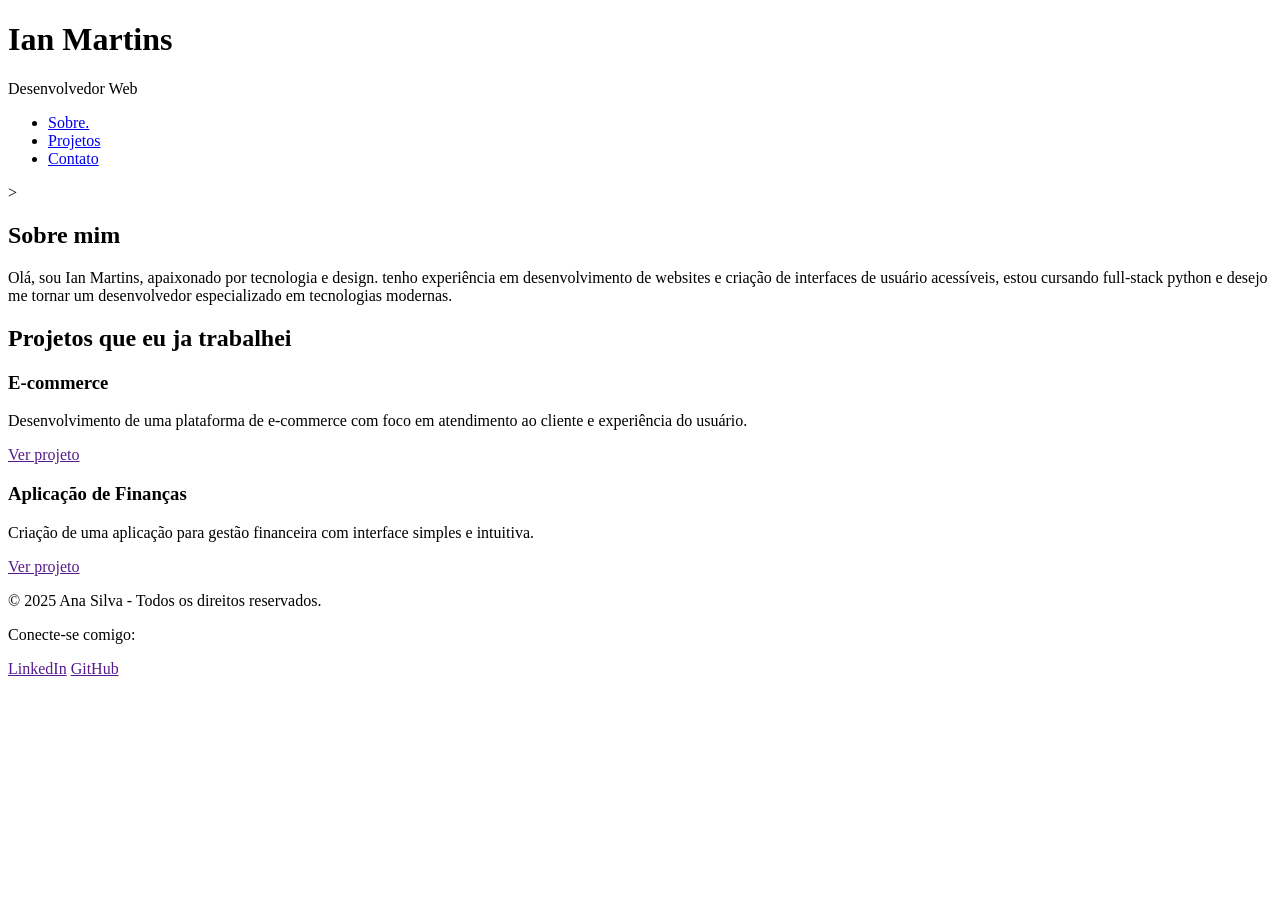
<file: index.html>
<!DOCTYPE html>
<html lang="pt-BR">
<head>
    <meta charset="UTF-8">
    <meta name="viewport" content="width=device-width, initial-scale=1.0">
    <link rel="preconnect" href="https://fonts.googleapis.com">
<link rel="preconnect" href="https://fonts.gstatic.com" crossorigin>
<link href="https://fonts.googleapis.com/css2?family=Poppins:ital,wght@0,100;0,200;0,300;0,400;0,500;0,600;0,700;0,800;0,900;1,100;1,200;1,300;1,400;1,500;1,600;1,700;1,800;1,900&display=swap" rel="stylesheet">
    <title>Sobre - Ian martins</title>
</head>
<body>
    <!-- Cabeçalho -->
<header>
<h1> Ian Martins </h1>
<p> Desenvolvedor Web </p>
     <!--Navegação-->
<nav>
    <ul>
        <li><a href="sobre.html">Sobre.</a></li>
        <li><a href="projetos.html">Projetos</a></li>
        <li><a href="contato.html">Contato</a></li>
    </ul>
</nav>
    </header>>
     <!-- Conteúdo Principal-->
     <main> 
         <!-- Secção Sobre  -->
        <section>
            <h2>Sobre mim</h2>
            <p>Olá, sou Ian Martins, apaixonado por tecnologia e design. tenho experiência em desenvolvimento de websites e criação de interfaces de usuário acessíveis, estou cursando full-stack python e desejo me tornar um desenvolvedor especializado em tecnologias modernas.</p>
        </section>
         <!-- Secção Projetos -->
          <section>
            <h2>Projetos que eu ja trabalhei</h2>
            <article>
                <h3>E-commerce</h3>
                <p>Desenvolvimento de uma plataforma de e-commerce com foco em atendimento ao cliente e experiência do usuário.</p>
                <a href="">Ver projeto</a>
            </article>

            <article>
                <h3>Aplicação de Finanças</h3>
                <p>Criação de uma aplicação para gestão financeira com interface simples e intuitiva.</p>
                <a href="">Ver projeto</a>
            </article>
        </section>
     </main>
    <!-- Rodapé -->
     <footer>
        <p>&copy; 2025 Ana Silva - Todos os direitos reservados.</p>
        <p>Conecte-se comigo:</p>
        <a href="">LinkedIn</a>
        <a href="">GitHub</a>
     </footer>
</body>
</html>
</file>
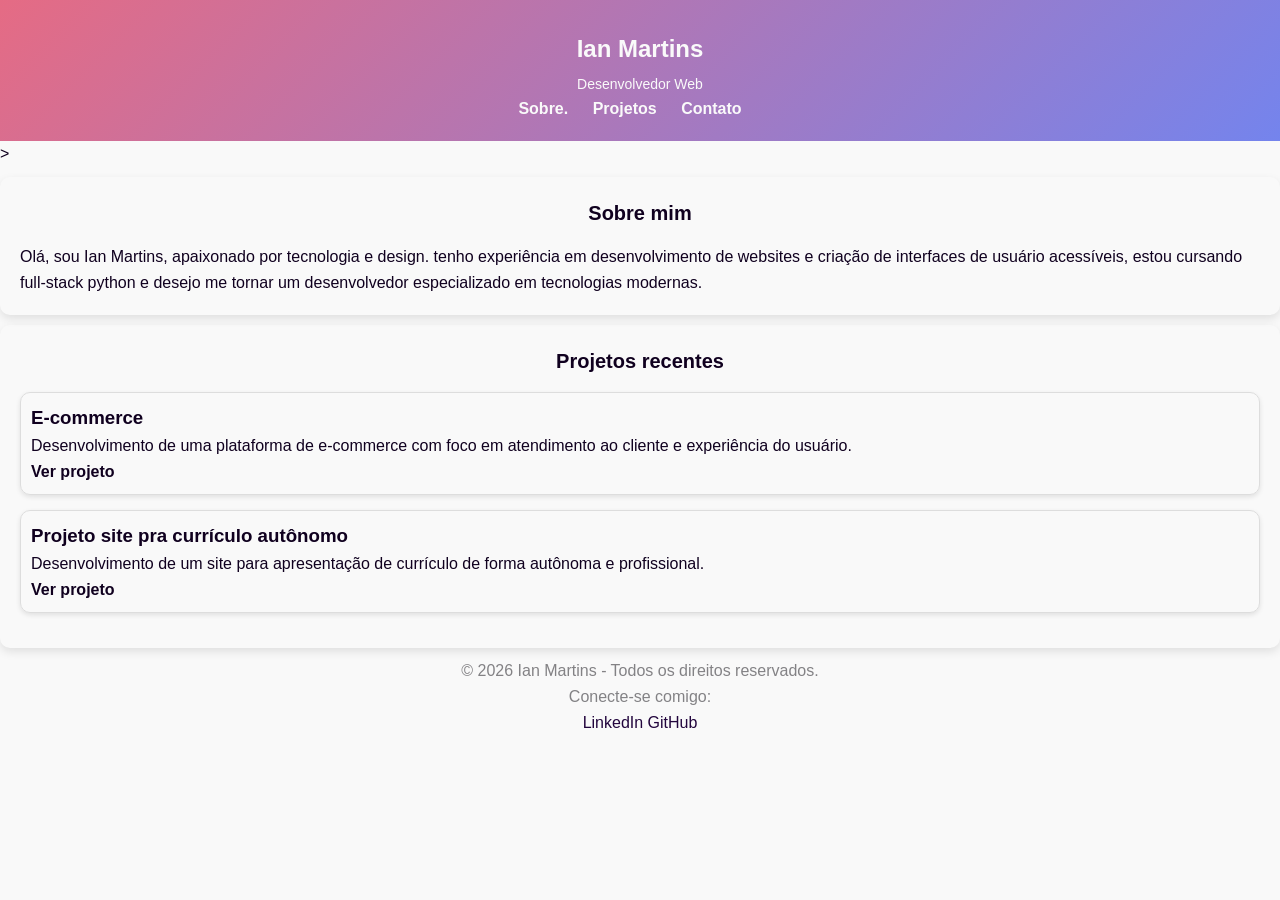
<file: portifolio/index.html>
<!DOCTYPE html>
<html lang="pt-BR">
<head>
    <meta charset="UTF-8">
    <meta name="viewport" content="width=device-width, initial-scale=1.0">
    <link rel="preconnect" href="https://fonts.googleapis.com">
<link rel="preconnect" href="https://fonts.gstatic.com" crossorigin>
<link href="https://fonts.googleapis.com/css2?family=Poppins:ital,wght@0,100;0,200;0,300;0,400;0,500;0,600;0,700;0,800;0,900;1,100;1,200;1,300;1,400;1,500;1,600;1,700;1,800;1,900&display=swap" rel="stylesheet">
    <title>Sobre - Ian martins</title>
    <link rel="stylesheet" href="estilos.css">
</head>
<body>
    <!-- Cabeçalho -->
<header>
<h1> Ian Martins </h1>
<p> Desenvolvedor Web </p>
     <!--Navegação-->
<nav>
    <ul>
        <li><a href="sobre.html">Sobre.</a></li>
        <li><a href="projetos.html">Projetos</a></li>
        <li><a href="contato.html">Contato</a></li>
    </ul>
</nav>
    </header>>
     <!-- Conteúdo Principal-->
     <main> 
         <!-- Secção Sobre  -->
        <section>
            <h2>Sobre mim</h2>
            <p>Olá, sou Ian Martins, apaixonado por tecnologia e design. tenho experiência em desenvolvimento de websites e criação de interfaces de usuário acessíveis, estou cursando full-stack python e desejo me tornar um desenvolvedor especializado em tecnologias modernas.</p>
        </section>
         <!-- Secção Projetos -->
          <section>
            <h2>Projetos recentes</h2>   
            <article>
                <h3>E-commerce</h3>
                <p>Desenvolvimento de uma plataforma de e-commerce com foco em atendimento ao cliente e experiência do usuário.</p>
                <a href="">Ver projeto</a>
            </article>

            <article>
                <h3>Projeto site pra currículo autônomo</h3>
                <p>Desenvolvimento de um site para apresentação de currículo de forma autônoma e profissional.</p>
                <a href="">Ver projeto</a>
            </article>
        </section>
     </main>
    <!-- Rodapé -->
     <footer>
        <p>&copy; 2026 Ian Martins - Todos os direitos reservados.</p>
        <p>Conecte-se comigo:</p>
        <a href="">LinkedIn</a>
        <a href="">GitHub</a>
     </footer>
</body>
</html>
</file>
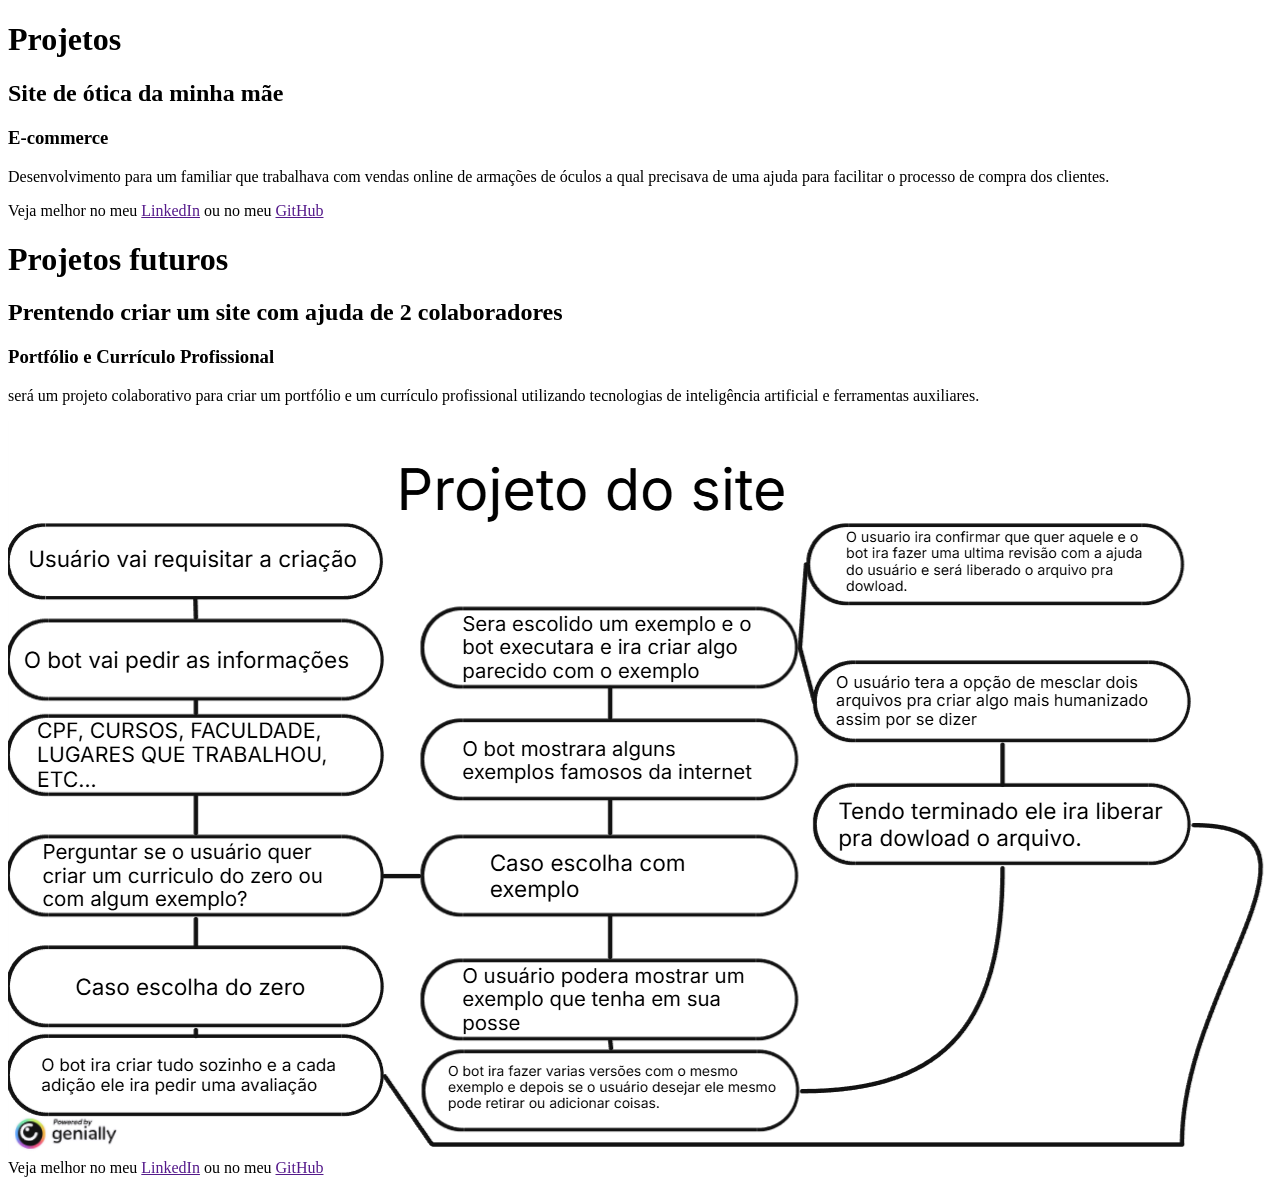
<file: projetos.html>
<!DOCTYPE html>
<html lang="en">
<head>
    <meta charset="UTF-8">
    <meta name="viewport" content="width=device-width, initial-scale=1.0">
    <title>Projetos - Ian Martins</title>
</head>
<body>
    <h1>Projetos</h1>
    <h2>Site de ótica da minha mãe</h2>
    <article> 
        <h3>E-commerce</h3>
        <p>Desenvolvimento para um familiar que trabalhava com vendas online de armações de óculos a qual precisava de uma ajuda para facilitar o processo de compra dos clientes.</p>
    </article> Veja melhor no meu <a href="">LinkedIn</a> ou no meu <a href="">GitHub</a>
    <h1>Projetos futuros</h1>
    <h2>Prentendo criar um site com ajuda de 2 colaboradores</h2>
    <article>
        <h3>Portfólio e Currículo Profissional</h3>
        <p>será um projeto colaborativo para criar um portfólio e um currículo profissional utilizando tecnologias de inteligência artificial e ferramentas auxiliares.</p>
        <img src="Print do projeto.png" alt="Print do projeto">
    </article> Veja melhor no meu <a href="">LinkedIn</a> ou no meu <a href="">GitHub</a>

</body>
</html>
</file>
<file: portifolio/estilos.css>
/* CSS Reset*/
*{
    margin: 0;
    padding: 0;
}
body{ 
    font-family: 'roboto', sans-serif;
    line-height: 1.6;
    color: #10001F;
    background-color: #f9f9f9;
}
/* Header */
header{
    padding: 20px;
    background: linear-gradient(135deg, #E56B84, #7484ED );
    color: #fafafa;
    text-align: center;
}
header h1{
    font-size: 24px;
    margin-top: 10px;
}
header p {
    font-size: 14px;
    margin-top: 5px;
}
header nav ul li{
    display: inline;
    margin-right: 20px;
}
header nav ul li a{
    color: #fafafa;
    text-decoration: none;
    font-weight: bold;
}
/* Seção */
section{
    padding: 20px;
    margin: 10px auto;
    box-shadow: 0 4px 10px rgba(0, 0, 0, 0.1);
    border-radius: 10px;
}
section h2{
    text-align: center;
    font-size: 20px;
    margin-bottom: 15px;
}
/* seção */
article{
    margin-bottom: 15px;
    padding: 10px;
    border: 1px solid #ddd;
    border-radius: 10px;
    box-shadow: 0 2px 5px rgba(0, 0, 0, 0.1);
}
article a{
    text-decoration: none;
    font-weight: bold;
    color: #10001F;
}
article a:hover{
    color: #007aff;
}
/*footer*/
footer{
    color: #838285;
    text-align: center;
}
footer a{
    text-decoration: none;
    color: #22053d;
}
footer a:hover{
    text-decoration: underline;
}
</file>
